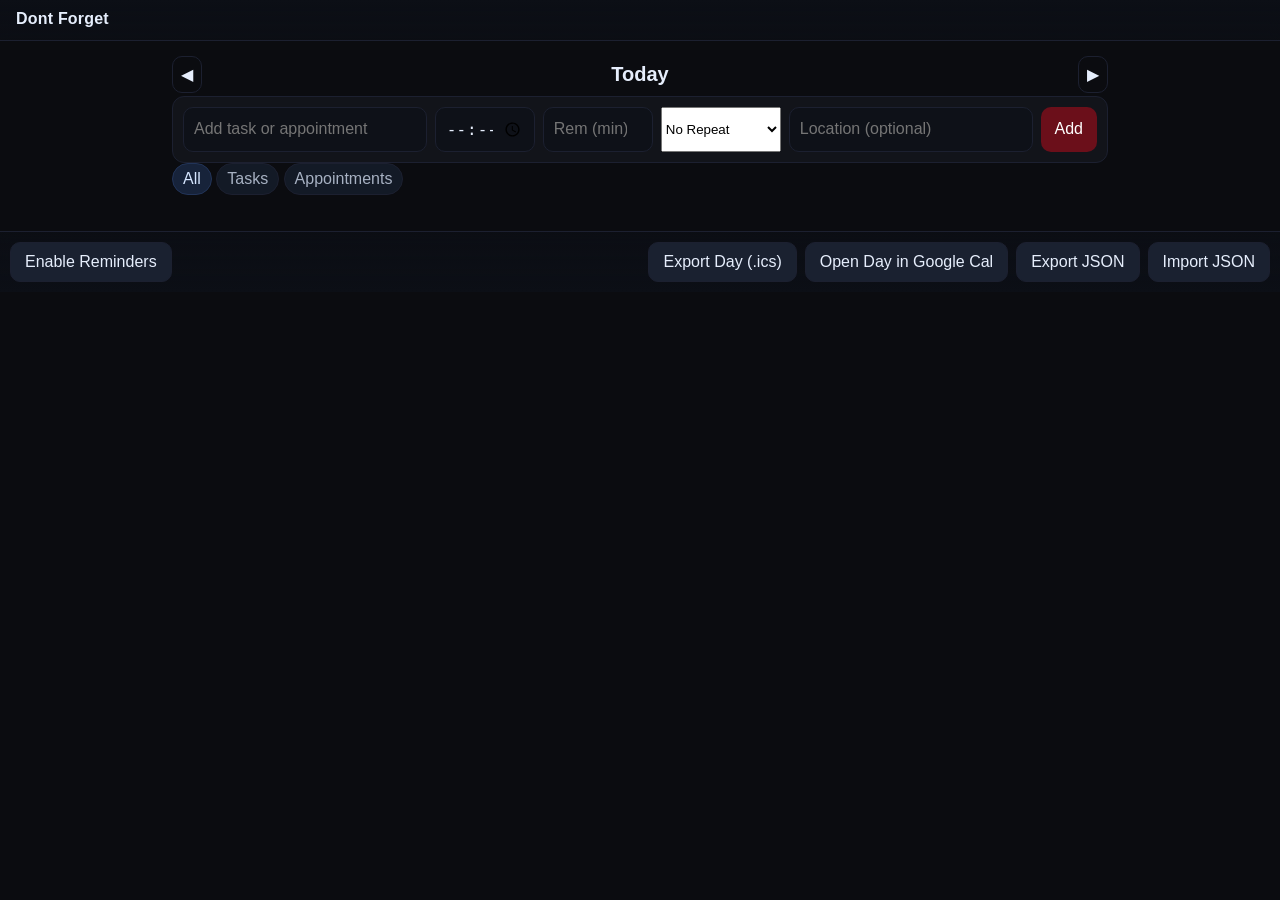
<file: index.html>
<!doctype html>
<html lang="en">
<head>
  <meta charset="utf-8">
  <meta name="viewport" content="width=device-width, initial-scale=1, viewport-fit=cover">
  <meta name="apple-mobile-web-app-capable" content="yes">
  <meta name="apple-mobile-web-app-title" content="Dont Forget">
  <meta name="apple-mobile-web-app-status-bar-style" content="black-translucent">
  <meta name="format-detection" content="telephone=no">
  <title>Dont Forget</title>
  <link rel="manifest" href="manifest.webmanifest">
  <meta name="theme-color" content="#6b0f1a">
  <!-- iOS Home Screen icon (PNG recommended; SVG fallback for now) -->
  <link rel="apple-touch-icon" href="icons/icon-192.png">
  <link rel="apple-touch-icon" sizes="512x512" href="icons/icon-512.png">
  <link rel="mask-icon" href="icons/icon.svg" color="#6b0f1a">
  <link rel="stylesheet" href="styles.css">
</head>
<body>
  <header class="app-header">
    <div class="title">Dont Forget</div>
    <button id="installBtn" class="btn small" hidden>Add to Home Screen</button>
  </header>

  <main>
    <section class="today">
      <div class="date-row">
        <button id="prevDay" class="icon-btn" aria-label="Previous Day">◀</button>
        <h1 id="dateLabel">Today</h1>
        <button id="nextDay" class="icon-btn" aria-label="Next Day">▶</button>
      </div>
      <div class="quick-add">
        <input id="titleInput" type="text" placeholder="Add task or appointment" autocomplete="off">
        <input id="timeInput" type="time">
        <input id="reminderInput" type="number" min="0" step="5" placeholder="Rem (min)">
        <select id="repeatSelect" title="Repeat">
          <option value="none">No Repeat</option>
          <option value="daily">Daily</option>
          <option value="weekly">Weekly</option>
        </select>
        <input id="locationInput" type="text" placeholder="Location (optional)">
        <button id="addBtn" class="btn">Add</button>
      </div>
      <div class="filters">
        <button id="showAll" class="chip active">All</button>
        <button id="showTasks" class="chip">Tasks</button>
        <button id="showAppts" class="chip">Appointments</button>
      </div>
      <ul id="itemList" class="item-list"></ul>
    </section>
  </main>

  <template id="itemTemplate">
    <li class="item">
      <div class="left">
        <div class="time"></div>
        <div class="title"></div>
        <div class="location"></div>
      </div>
      <div class="right">
        <button class="icon-btn nav" title="Navigate">🧭</button>
        <button class="icon-btn calendar" title="Add to Apple Calendar (.ics)">📅</button>
        <button class="icon-btn gcal" title="Add to Google Calendar">🅖</button>
        <button class="icon-btn photo" title="Attach Photo">🖼️</button>
        <input type="file" class="photo-input" accept="image/*" hidden>
        <button class="icon-btn delete" title="Delete">🗑️</button>
      </div>
    </li>
  </template>

  <footer class="footer">
    <button id="notifyBtn" class="btn secondary">Enable Reminders</button>
    <div style="display:flex;gap:8px;flex-wrap:wrap">
      <button id="exportDayIcsBtn" class="btn secondary">Export Day (.ics)</button>
      <button id="openDayGCalBtn" class="btn secondary">Open Day in Google Cal</button>
      <button id="exportBtn" class="btn secondary">Export JSON</button>
      <button id="importBtn" class="btn secondary">Import JSON</button>
      <input id="importFile" type="file" accept="application/json" hidden>
    </div>
  </footer>

  <script src="app.js"></script>
</body>
</html>
</file>
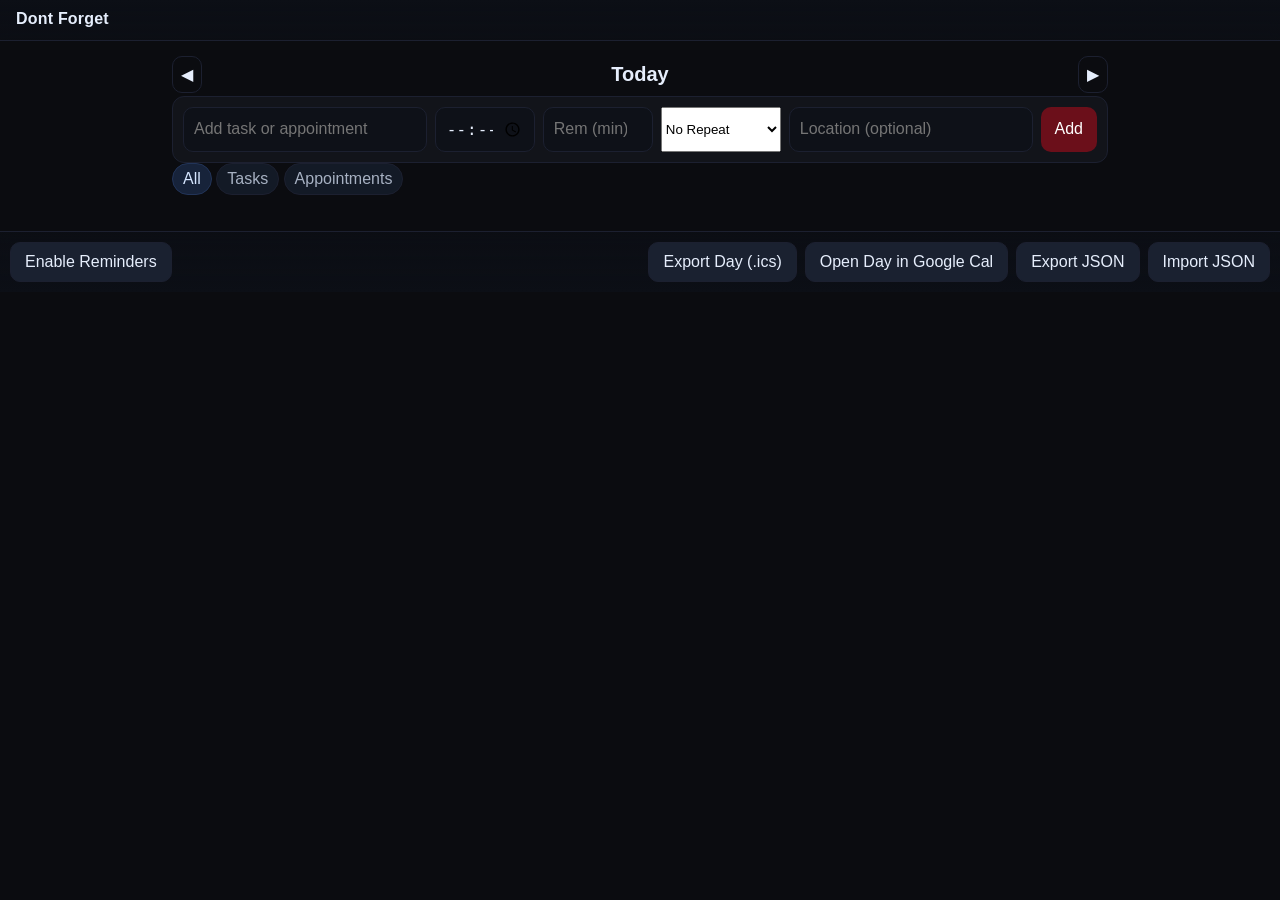
<file: planner/index.html>
<!doctype html>
<html lang="en">
<head>
  <meta charset="utf-8">
  <meta name="viewport" content="width=device-width, initial-scale=1, viewport-fit=cover">
  <meta name="apple-mobile-web-app-capable" content="yes">
  <meta name="apple-mobile-web-app-title" content="Dont Forget">
  <meta name="apple-mobile-web-app-status-bar-style" content="black-translucent">
  <meta name="format-detection" content="telephone=no">
  <title>Dont Forget</title>
  <link rel="manifest" href="manifest.webmanifest">
  <meta name="theme-color" content="#6b0f1a">
  <!-- iOS Home Screen icon (PNG recommended; SVG fallback for now) -->
  <link rel="apple-touch-icon" href="icons/icon-192.png">
  <link rel="apple-touch-icon" sizes="512x512" href="icons/icon-512.png">
  <link rel="mask-icon" href="icons/icon.svg" color="#6b0f1a">
  <link rel="stylesheet" href="styles.css">
  <script>
    // Generate a crisp 180x180 apple-touch-icon from the SVG at runtime for iOS
    (function(){
      const svgUrl = 'icons/icon.svg';
      const size = 180; // iOS preferred size
      function setTouchIcon(href){
        let link = document.querySelector('link[rel="apple-touch-icon"][data-dynamic]');
        if (!link){
          link = document.createElement('link');
          link.rel = 'apple-touch-icon';
          link.setAttribute('data-dynamic','');
          document.head.appendChild(link);
        }
        link.href = href;
      }
      const img = new Image();
      // Improve crispness on Safari
      img.crossOrigin = 'anonymous';
      img.onload = function(){
        try{
          const canvas = document.createElement('canvas');
          canvas.width = size; canvas.height = size;
          const ctx = canvas.getContext('2d');
          // Background maroon to match theme and rounded appearance
          ctx.fillStyle = '#6b0f1a';
          ctx.fillRect(0,0,size,size);
          // Draw SVG scaled to fit
          const padding = 12; // keep rounded edges clean
          const w = size - padding*2; const h = size - padding*2;
          ctx.drawImage(img, padding, padding, w, h);
          const png = canvas.toDataURL('image/png');
          setTouchIcon(png);
        } catch(e){ /* fallback silently */ }
      };
      img.onerror = function(){ /* ignore */ };
      img.src = svgUrl;
    })();
  </script>
</head>
<body>
  <header class="app-header">
    <div class="title">Dont Forget</div>
    <button id="installBtn" class="btn small" hidden>Add to Home Screen</button>
  </header>

  <main>
    <section class="today">
      <div class="date-row">
        <button id="prevDay" class="icon-btn" aria-label="Previous Day">◀</button>
        <h1 id="dateLabel">Today</h1>
        <button id="nextDay" class="icon-btn" aria-label="Next Day">▶</button>
      </div>
      <div class="quick-add">
        <input id="titleInput" type="text" placeholder="Add task or appointment" autocomplete="off">
        <input id="timeInput" type="time">
        <input id="reminderInput" type="number" min="0" step="5" placeholder="Rem (min)">
        <select id="repeatSelect" title="Repeat">
          <option value="none">No Repeat</option>
          <option value="daily">Daily</option>
          <option value="weekly">Weekly</option>
        </select>
        <input id="locationInput" type="text" placeholder="Location (optional)">
        <button id="addBtn" class="btn">Add</button>
      </div>
      <div class="filters">
        <button id="showAll" class="chip active">All</button>
        <button id="showTasks" class="chip">Tasks</button>
        <button id="showAppts" class="chip">Appointments</button>
      </div>
      <ul id="itemList" class="item-list"></ul>
    </section>
  </main>

  <template id="itemTemplate">
    <li class="item">
      <div class="left">
        <div class="time"></div>
        <div class="title"></div>
        <div class="location"></div>
      </div>
      <div class="right">
        <button class="icon-btn nav" title="Navigate">🧭</button>
        <button class="icon-btn calendar" title="Add to Apple Calendar (.ics)">📅</button>
        <button class="icon-btn gcal" title="Add to Google Calendar">🅖</button>
        <button class="icon-btn photo" title="Attach Photo">🖼️</button>
        <input type="file" class="photo-input" accept="image/*" hidden>
        <button class="icon-btn delete" title="Delete">🗑️</button>
      </div>
    </li>
  </template>

  <footer class="footer">
    <button id="notifyBtn" class="btn secondary">Enable Reminders</button>
    <div style="display:flex;gap:8px;flex-wrap:wrap">
      <button id="exportDayIcsBtn" class="btn secondary">Export Day (.ics)</button>
      <button id="openDayGCalBtn" class="btn secondary">Open Day in Google Cal</button>
      <button id="exportBtn" class="btn secondary">Export JSON</button>
      <button id="importBtn" class="btn secondary">Import JSON</button>
      <input id="importFile" type="file" accept="application/json" hidden>
    </div>
  </footer>

  <script src="app.js"></script>
</body>
</html>
</file>
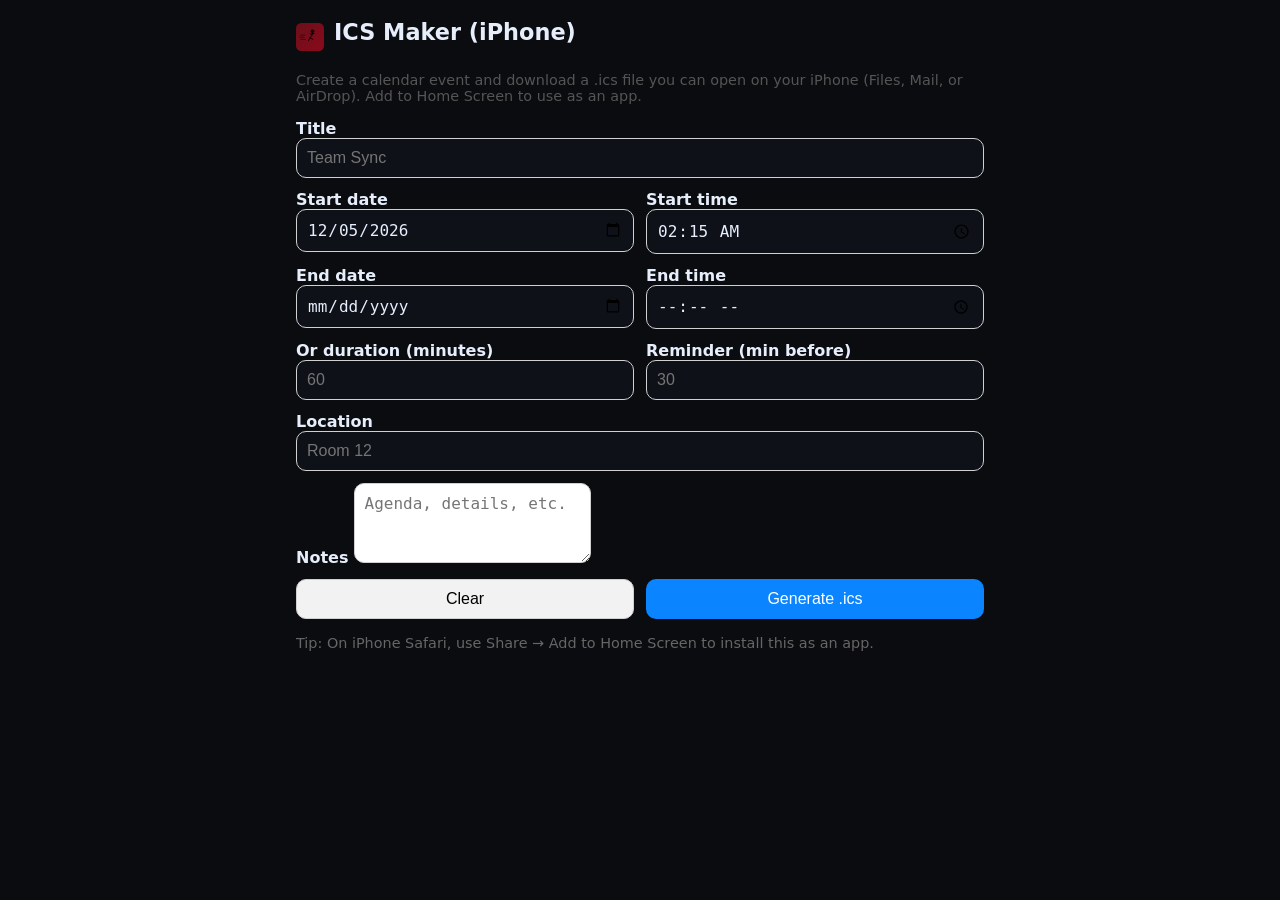
<file: planner/ics.html>
<!doctype html>
<html lang="en">
<head>
  <meta charset="utf-8" />
  <meta name="viewport" content="width=device-width, initial-scale=1, viewport-fit=cover" />
  <title>ICS Maker – iPhone Ready</title>
  <link rel="manifest" href="manifest.webmanifest">
  <link rel="icon" href="icons/icon.svg" type="image/svg+xml">
  <link rel="stylesheet" href="styles.css">
  <style>
    /* Touch-first tweaks specific to this page */
    :root { --gap: 12px; }
    body { max-width: 720px; margin: 0 auto; padding: 16px; font-family: system-ui, -apple-system, Segoe UI, Roboto, Helvetica, Arial, sans-serif; }
    header { display: flex; align-items: center; gap: 10px; }
    header img { width: 28px; height: 28px; }
    h1 { font-size: 1.4rem; margin: 0.2rem 0 0.8rem; }
    form { display: grid; grid-template-columns: 1fr; gap: var(--gap); }
    .row { display: grid; grid-template-columns: 1fr 1fr; gap: var(--gap); }
    label { font-weight: 600; }
    input, textarea, select, button { font-size: 1rem; padding: 10px; border-radius: 10px; border: 1px solid #d0d0d0; }
    textarea { min-height: 80px; }
    button.primary { background: #0a84ff; color: white; border: none; }
    button.secondary { background: #f2f2f2; }
    .help { color: #555; font-size: 0.9rem; }
    footer { margin-top: 1rem; color: #666; font-size: 0.9rem; }
  </style>
</head>
<body>
  <header>
    <img src="icons/icon.svg" alt="App icon" />
    <h1>ICS Maker (iPhone)</h1>
  </header>

  <p class="help">Create a calendar event and download a .ics file you can open on your iPhone (Files, Mail, or AirDrop). Add to Home Screen to use as an app.</p>

  <form id="icsForm">
    <div>
      <label for="title">Title</label>
      <input id="title" name="title" type="text" placeholder="Team Sync" required />
    </div>

    <div class="row">
      <div>
        <label for="startDate">Start date</label>
        <input id="startDate" name="startDate" type="date" required />
      </div>
      <div>
        <label for="startTime">Start time</label>
        <input id="startTime" name="startTime" type="time" step="60" required />
      </div>
    </div>

    <div class="row">
      <div>
        <label for="endDate">End date</label>
        <input id="endDate" name="endDate" type="date" />
      </div>
      <div>
        <label for="endTime">End time</label>
        <input id="endTime" name="endTime" type="time" step="60" />
      </div>
    </div>

    <div class="row">
      <div>
        <label for="duration">Or duration (minutes)</label>
        <input id="duration" name="duration" type="number" min="1" inputmode="numeric" placeholder="60" />
      </div>
      <div>
        <label for="reminder">Reminder (min before)</label>
        <input id="reminder" name="reminder" type="number" min="0" inputmode="numeric" placeholder="30" />
      </div>
    </div>

    <div>
      <label for="location">Location</label>
      <input id="location" name="location" type="text" placeholder="Room 12" />
    </div>

    <div>
      <label for="desc">Notes</label>
      <textarea id="desc" name="desc" placeholder="Agenda, details, etc."></textarea>
    </div>

    <div class="row">
      <button class="secondary" type="reset">Clear</button>
      <button class="primary" type="submit">Generate .ics</button>
    </div>
  </form>

  <footer>
    Tip: On iPhone Safari, use Share → Add to Home Screen to install this as an app.
  </footer>

  <script src="ics.js"></script>
  <script>
    // Set default start fields to next half hour for convenience
    (function setDefaults(){
      const now = new Date();
      const plus15 = new Date(Math.ceil(now.getTime()/ (15*60*1000))*(15*60*1000));
      const pad = n => String(n).padStart(2, '0');
      const y = plus15.getFullYear();
      const m = pad(plus15.getMonth()+1);
      const d = pad(plus15.getDate());
      const hh = pad(plus15.getHours());
      const mm = pad(plus15.getMinutes());
      document.getElementById('startDate').value = `${y}-${m}-${d}`;
      document.getElementById('startTime').value = `${hh}:${mm}`;
    })();
  </script>
</body>
</html>
</file>
<file: styles.css>
:root{
  --bg:#0b0c10;
  --card:#12141a;
  --text:#e6eefc;
  --muted:#a7b1c2;
  --accent:#6b0f1a; /* maroon primary */
  --accent-2:#c84a5b; /* accent mint replaced with warm tone */
  --danger:#ef476f;
  --border:#1c2030;
  /* iOS safe area */
  --safe-top: env(safe-area-inset-top);
  --safe-bottom: env(safe-area-inset-bottom);
}
*{box-sizing:border-box}
html,body{margin:0;padding:0;height:100%;min-height:100vh;background:var(--bg);color:var(--text);font-family:-apple-system,BlinkMacSystemFont,"Segoe UI",Roboto,Inter,Helvetica,Arial,sans-serif}
.app-header{position:sticky;top:0;z-index:10;display:flex;align-items:center;justify-content:space-between;padding:calc(10px + var(--safe-top)) 16px 12px 16px;background:linear-gradient(180deg,#0c0f16,rgba(12,15,22,0.7));backdrop-filter:saturate(1.2) blur(6px);border-bottom:1px solid var(--border)}
.app-header .title{font-weight:700;letter-spacing:.2px}
main{padding:12px;max-width:960px;margin:0 auto}
.date-row{display:flex;align-items:center;gap:12px}
#dateLabel{flex:1;text-align:center;margin:10px 0;font-size:1.25rem}
.quick-add{display:grid;grid-template-columns:1fr 100px 110px 120px 1fr auto;gap:8px;background:var(--card);padding:10px;border:1px solid var(--border);border-radius:12px}
@media (max-width:700px){.quick-add{grid-template-columns:1fr 100px 100px;grid-auto-rows:auto}.quick-add #locationInput{grid-column:1/-2}.quick-add #addBtn{grid-column:-2/-1}}
input,button{font-size:16px}
input{width:100%;padding:10px;border-radius:10px;border:1px solid var(--border);background:#0e1118;color:var(--text)}
.btn{background:var(--accent);color:white;border:none;border-radius:10px;padding:10px 14px;cursor:pointer}
.btn.secondary{background:#1a2130;color:var(--text);border:1px solid var(--border)}
.btn.small{padding:6px 10px;font-size:14px}
.chip{background:#131a26;color:var(--muted);border:1px solid var(--border);padding:6px 10px;border-radius:999px;cursor:pointer}
.chip.active{background:#17233a;color:#d6e6ff;border-color:#223458}
.item-list{list-style:none;margin:12px 0;padding:0;display:flex;flex-direction:column;gap:10px}
.item{display:flex;align-items:center;justify-content:space-between;background:var(--card);border:1px solid var(--border);border-radius:14px;padding:10px 12px}
.item .left{display:grid;grid-template-columns:60px auto;grid-template-rows:auto auto;column-gap:12px;row-gap:2px;align-items:center}
.item .time{grid-row:1/3;grid-column:1/2;color:var(--accent-2);font-weight:600}
.item .title{grid-column:2/3;font-weight:600}
.item .location{grid-column:2/3;color:var(--muted);font-size:.9rem}
.icon-btn{background:transparent;color:var(--text);border:1px solid var(--border);border-radius:10px;padding:8px;cursor:pointer}
.icon-btn.delete{border-color:#3a1b27;color:#ffb3c2}
.icon-btn.calendar{border-color:#1b2a3a}
.icon-btn.nav{border-color:#1b3a2a}
.footer{position:sticky;bottom:0;display:flex;gap:8px;justify-content:space-between;align-items:center;padding:10px;background:linear-gradient(0deg,#0c0f16,rgba(12,15,22,0.7));backdrop-filter:saturate(1.2) blur(6px);border-top:1px solid var(--border)}
.hidden{display:none}
.photo-thumb{width:40px;height:40px;border-radius:8px;object-fit:cover;border:1px solid var(--border);margin-left:8px}
</file>
<file: planner/styles.css>
:root{
  --bg:#0b0c10;
  --card:#12141a;
  --text:#e6eefc;
  --muted:#a7b1c2;
  --accent:#6b0f1a; /* maroon primary */
  --accent-2:#c84a5b; /* accent mint replaced with warm tone */
  --danger:#ef476f;
  --border:#1c2030;
  /* iOS safe area */
  --safe-top: env(safe-area-inset-top);
  --safe-bottom: env(safe-area-inset-bottom);
}
*{box-sizing:border-box}
html,body{margin:0;padding:0;height:100%;min-height:100vh;background:var(--bg);color:var(--text);font-family:-apple-system,BlinkMacSystemFont,"Segoe UI",Roboto,Inter,Helvetica,Arial,sans-serif}
.app-header{position:sticky;top:0;z-index:10;display:flex;align-items:center;justify-content:space-between;padding:calc(10px + var(--safe-top)) 16px 12px 16px;background:linear-gradient(180deg,#0c0f16,rgba(12,15,22,0.7));backdrop-filter:saturate(1.2) blur(6px);border-bottom:1px solid var(--border)}
.app-header .title{font-weight:700;letter-spacing:.2px}
main{padding:12px;max-width:960px;margin:0 auto}
.date-row{display:flex;align-items:center;gap:12px}
#dateLabel{flex:1;text-align:center;margin:10px 0;font-size:1.25rem}
.quick-add{display:grid;grid-template-columns:1fr 100px 110px 120px 1fr auto;gap:8px;background:var(--card);padding:10px;border:1px solid var(--border);border-radius:12px}
@media (max-width:700px){.quick-add{grid-template-columns:1fr 100px 100px;grid-auto-rows:auto}.quick-add #locationInput{grid-column:1/-2}.quick-add #addBtn{grid-column:-2/-1}}
input,button{font-size:16px}
input{width:100%;padding:10px;border-radius:10px;border:1px solid var(--border);background:#0e1118;color:var(--text)}
.btn{background:var(--accent);color:white;border:none;border-radius:10px;padding:10px 14px;cursor:pointer}
.btn.secondary{background:#1a2130;color:var(--text);border:1px solid var(--border)}
.btn.small{padding:6px 10px;font-size:14px}
.chip{background:#131a26;color:var(--muted);border:1px solid var(--border);padding:6px 10px;border-radius:999px;cursor:pointer}
.chip.active{background:#17233a;color:#d6e6ff;border-color:#223458}
.item-list{list-style:none;margin:12px 0;padding:0;display:flex;flex-direction:column;gap:10px}
.item{display:flex;align-items:center;justify-content:space-between;background:var(--card);border:1px solid var(--border);border-radius:14px;padding:10px 12px}
.item .left{display:grid;grid-template-columns:60px auto;grid-template-rows:auto auto;column-gap:12px;row-gap:2px;align-items:center}
.item .time{grid-row:1/3;grid-column:1/2;color:var(--accent-2);font-weight:600}
.item .title{grid-column:2/3;font-weight:600}
.item .location{grid-column:2/3;color:var(--muted);font-size:.9rem}
.icon-btn{background:transparent;color:var(--text);border:1px solid var(--border);border-radius:10px;padding:8px;cursor:pointer}
.icon-btn.delete{border-color:#3a1b27;color:#ffb3c2}
.icon-btn.calendar{border-color:#1b2a3a}
.icon-btn.nav{border-color:#1b3a2a}
.footer{position:sticky;bottom:0;display:flex;gap:8px;justify-content:space-between;align-items:center;padding:10px;background:linear-gradient(0deg,#0c0f16,rgba(12,15,22,0.7));backdrop-filter:saturate(1.2) blur(6px);border-top:1px solid var(--border)}
.hidden{display:none}
.photo-thumb{width:40px;height:40px;border-radius:8px;object-fit:cover;border:1px solid var(--border);margin-left:8px}
</file>
